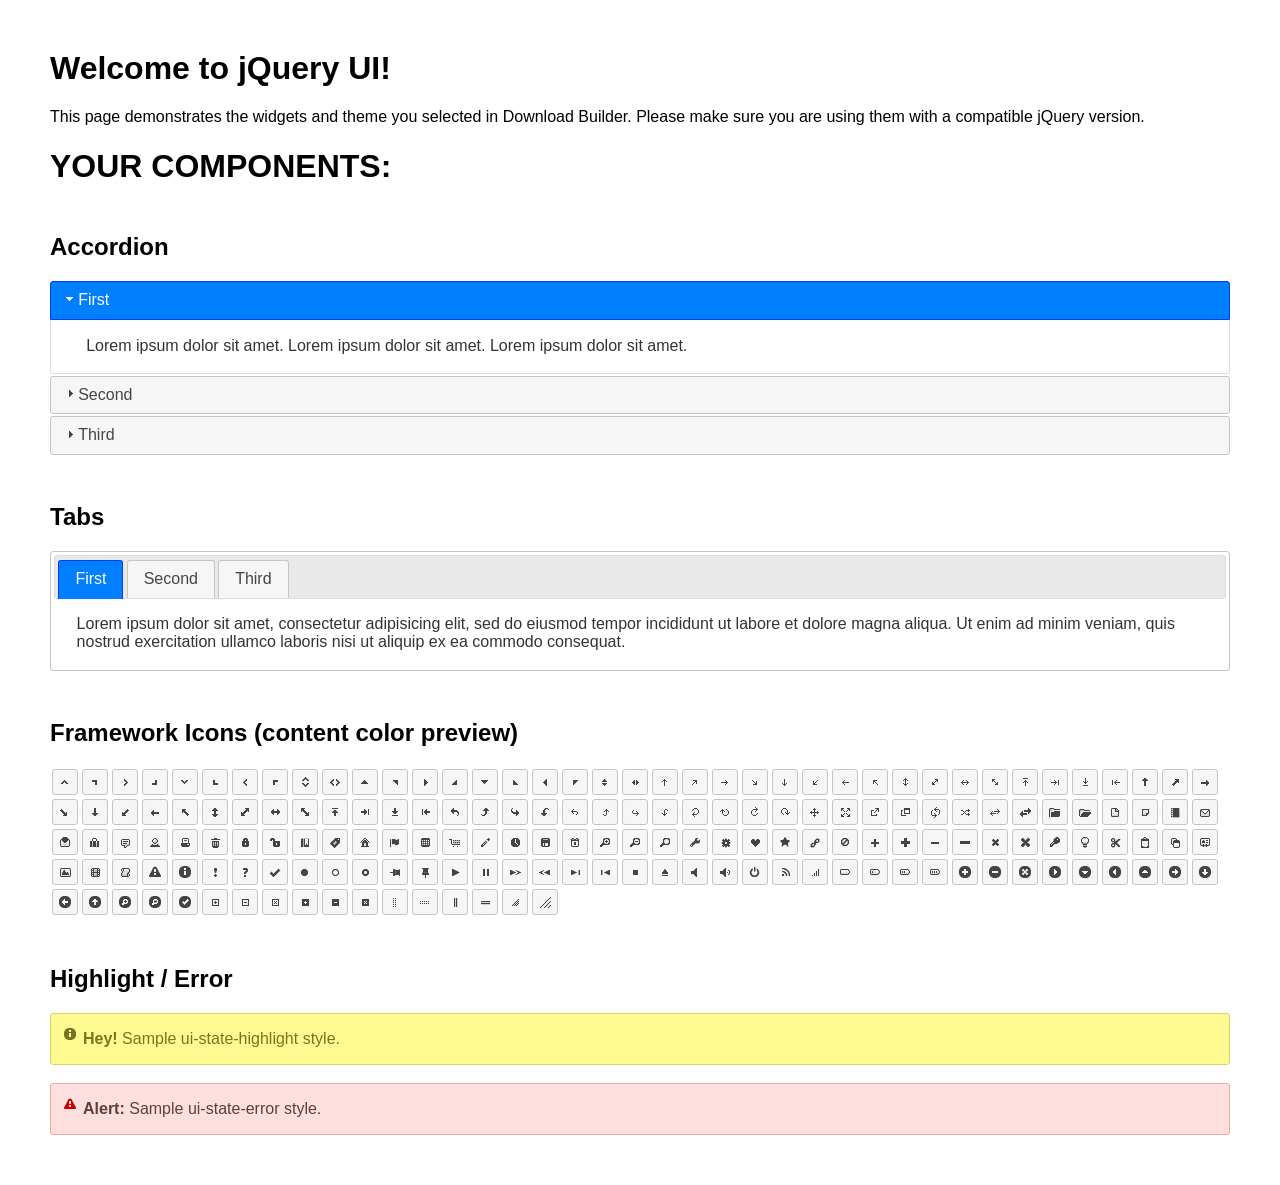
<file: libs/jquery-ui/index.html>
<!doctype html>
<html lang="us">
<head>
	<meta charset="utf-8">
	<title>jQuery UI Example Page</title>
	<link href="jquery-ui.css" rel="stylesheet">
	<style>
	body{
		font-family: "Trebuchet MS", sans-serif;
		margin: 50px;
	}
	.demoHeaders {
		margin-top: 2em;
	}
	#dialog-link {
		padding: .4em 1em .4em 20px;
		text-decoration: none;
		position: relative;
	}
	#dialog-link span.ui-icon {
		margin: 0 5px 0 0;
		position: absolute;
		left: .2em;
		top: 50%;
		margin-top: -8px;
	}
	#icons {
		margin: 0;
		padding: 0;
	}
	#icons li {
		margin: 2px;
		position: relative;
		padding: 4px 0;
		cursor: pointer;
		float: left;
		list-style: none;
	}
	#icons span.ui-icon {
		float: left;
		margin: 0 4px;
	}
	.fakewindowcontain .ui-widget-overlay {
		position: absolute;
	}
	select {
		width: 200px;
	}
	</style>
</head>
<body>

<h1>Welcome to jQuery UI!</h1>

<div class="ui-widget">
	<p>This page demonstrates the widgets and theme you selected in Download Builder. Please make sure you are using them with a compatible jQuery version.</p>
</div>

<h1>YOUR COMPONENTS:</h1>


<!-- Accordion -->
<h2 class="demoHeaders">Accordion</h2>
<div id="accordion">
	<h3>First</h3>
	<div>Lorem ipsum dolor sit amet. Lorem ipsum dolor sit amet. Lorem ipsum dolor sit amet.</div>
	<h3>Second</h3>
	<div>Phasellus mattis tincidunt nibh.</div>
	<h3>Third</h3>
	<div>Nam dui erat, auctor a, dignissim quis.</div>
</div>











<!-- Tabs -->
<h2 class="demoHeaders">Tabs</h2>
<div id="tabs">
	<ul>
		<li><a href="#tabs-1">First</a></li>
		<li><a href="#tabs-2">Second</a></li>
		<li><a href="#tabs-3">Third</a></li>
	</ul>
	<div id="tabs-1">Lorem ipsum dolor sit amet, consectetur adipisicing elit, sed do eiusmod tempor incididunt ut labore et dolore magna aliqua. Ut enim ad minim veniam, quis nostrud exercitation ullamco laboris nisi ut aliquip ex ea commodo consequat.</div>
	<div id="tabs-2">Phasellus mattis tincidunt nibh. Cras orci urna, blandit id, pretium vel, aliquet ornare, felis. Maecenas scelerisque sem non nisl. Fusce sed lorem in enim dictum bibendum.</div>
	<div id="tabs-3">Nam dui erat, auctor a, dignissim quis, sollicitudin eu, felis. Pellentesque nisi urna, interdum eget, sagittis et, consequat vestibulum, lacus. Mauris porttitor ullamcorper augue.</div>
</div>





<h2 class="demoHeaders">Framework Icons (content color preview)</h2>
<ul id="icons" class="ui-widget ui-helper-clearfix">
	<li class="ui-state-default ui-corner-all" title=".ui-icon-caret-1-n"><span class="ui-icon ui-icon-caret-1-n"></span></li>
	<li class="ui-state-default ui-corner-all" title=".ui-icon-caret-1-ne"><span class="ui-icon ui-icon-caret-1-ne"></span></li>
	<li class="ui-state-default ui-corner-all" title=".ui-icon-caret-1-e"><span class="ui-icon ui-icon-caret-1-e"></span></li>
	<li class="ui-state-default ui-corner-all" title=".ui-icon-caret-1-se"><span class="ui-icon ui-icon-caret-1-se"></span></li>
	<li class="ui-state-default ui-corner-all" title=".ui-icon-caret-1-s"><span class="ui-icon ui-icon-caret-1-s"></span></li>
	<li class="ui-state-default ui-corner-all" title=".ui-icon-caret-1-sw"><span class="ui-icon ui-icon-caret-1-sw"></span></li>
	<li class="ui-state-default ui-corner-all" title=".ui-icon-caret-1-w"><span class="ui-icon ui-icon-caret-1-w"></span></li>
	<li class="ui-state-default ui-corner-all" title=".ui-icon-caret-1-nw"><span class="ui-icon ui-icon-caret-1-nw"></span></li>
	<li class="ui-state-default ui-corner-all" title=".ui-icon-caret-2-n-s"><span class="ui-icon ui-icon-caret-2-n-s"></span></li>
	<li class="ui-state-default ui-corner-all" title=".ui-icon-caret-2-e-w"><span class="ui-icon ui-icon-caret-2-e-w"></span></li>
	<li class="ui-state-default ui-corner-all" title=".ui-icon-triangle-1-n"><span class="ui-icon ui-icon-triangle-1-n"></span></li>
	<li class="ui-state-default ui-corner-all" title=".ui-icon-triangle-1-ne"><span class="ui-icon ui-icon-triangle-1-ne"></span></li>
	<li class="ui-state-default ui-corner-all" title=".ui-icon-triangle-1-e"><span class="ui-icon ui-icon-triangle-1-e"></span></li>
	<li class="ui-state-default ui-corner-all" title=".ui-icon-triangle-1-se"><span class="ui-icon ui-icon-triangle-1-se"></span></li>
	<li class="ui-state-default ui-corner-all" title=".ui-icon-triangle-1-s"><span class="ui-icon ui-icon-triangle-1-s"></span></li>
	<li class="ui-state-default ui-corner-all" title=".ui-icon-triangle-1-sw"><span class="ui-icon ui-icon-triangle-1-sw"></span></li>
	<li class="ui-state-default ui-corner-all" title=".ui-icon-triangle-1-w"><span class="ui-icon ui-icon-triangle-1-w"></span></li>
	<li class="ui-state-default ui-corner-all" title=".ui-icon-triangle-1-nw"><span class="ui-icon ui-icon-triangle-1-nw"></span></li>
	<li class="ui-state-default ui-corner-all" title=".ui-icon-triangle-2-n-s"><span class="ui-icon ui-icon-triangle-2-n-s"></span></li>
	<li class="ui-state-default ui-corner-all" title=".ui-icon-triangle-2-e-w"><span class="ui-icon ui-icon-triangle-2-e-w"></span></li>
	<li class="ui-state-default ui-corner-all" title=".ui-icon-arrow-1-n"><span class="ui-icon ui-icon-arrow-1-n"></span></li>
	<li class="ui-state-default ui-corner-all" title=".ui-icon-arrow-1-ne"><span class="ui-icon ui-icon-arrow-1-ne"></span></li>
	<li class="ui-state-default ui-corner-all" title=".ui-icon-arrow-1-e"><span class="ui-icon ui-icon-arrow-1-e"></span></li>
	<li class="ui-state-default ui-corner-all" title=".ui-icon-arrow-1-se"><span class="ui-icon ui-icon-arrow-1-se"></span></li>
	<li class="ui-state-default ui-corner-all" title=".ui-icon-arrow-1-s"><span class="ui-icon ui-icon-arrow-1-s"></span></li>
	<li class="ui-state-default ui-corner-all" title=".ui-icon-arrow-1-sw"><span class="ui-icon ui-icon-arrow-1-sw"></span></li>
	<li class="ui-state-default ui-corner-all" title=".ui-icon-arrow-1-w"><span class="ui-icon ui-icon-arrow-1-w"></span></li>
	<li class="ui-state-default ui-corner-all" title=".ui-icon-arrow-1-nw"><span class="ui-icon ui-icon-arrow-1-nw"></span></li>
	<li class="ui-state-default ui-corner-all" title=".ui-icon-arrow-2-n-s"><span class="ui-icon ui-icon-arrow-2-n-s"></span></li>
	<li class="ui-state-default ui-corner-all" title=".ui-icon-arrow-2-ne-sw"><span class="ui-icon ui-icon-arrow-2-ne-sw"></span></li>
	<li class="ui-state-default ui-corner-all" title=".ui-icon-arrow-2-e-w"><span class="ui-icon ui-icon-arrow-2-e-w"></span></li>
	<li class="ui-state-default ui-corner-all" title=".ui-icon-arrow-2-se-nw"><span class="ui-icon ui-icon-arrow-2-se-nw"></span></li>
	<li class="ui-state-default ui-corner-all" title=".ui-icon-arrowstop-1-n"><span class="ui-icon ui-icon-arrowstop-1-n"></span></li>
	<li class="ui-state-default ui-corner-all" title=".ui-icon-arrowstop-1-e"><span class="ui-icon ui-icon-arrowstop-1-e"></span></li>
	<li class="ui-state-default ui-corner-all" title=".ui-icon-arrowstop-1-s"><span class="ui-icon ui-icon-arrowstop-1-s"></span></li>
	<li class="ui-state-default ui-corner-all" title=".ui-icon-arrowstop-1-w"><span class="ui-icon ui-icon-arrowstop-1-w"></span></li>
	<li class="ui-state-default ui-corner-all" title=".ui-icon-arrowthick-1-n"><span class="ui-icon ui-icon-arrowthick-1-n"></span></li>
	<li class="ui-state-default ui-corner-all" title=".ui-icon-arrowthick-1-ne"><span class="ui-icon ui-icon-arrowthick-1-ne"></span></li>
	<li class="ui-state-default ui-corner-all" title=".ui-icon-arrowthick-1-e"><span class="ui-icon ui-icon-arrowthick-1-e"></span></li>
	<li class="ui-state-default ui-corner-all" title=".ui-icon-arrowthick-1-se"><span class="ui-icon ui-icon-arrowthick-1-se"></span></li>
	<li class="ui-state-default ui-corner-all" title=".ui-icon-arrowthick-1-s"><span class="ui-icon ui-icon-arrowthick-1-s"></span></li>
	<li class="ui-state-default ui-corner-all" title=".ui-icon-arrowthick-1-sw"><span class="ui-icon ui-icon-arrowthick-1-sw"></span></li>
	<li class="ui-state-default ui-corner-all" title=".ui-icon-arrowthick-1-w"><span class="ui-icon ui-icon-arrowthick-1-w"></span></li>
	<li class="ui-state-default ui-corner-all" title=".ui-icon-arrowthick-1-nw"><span class="ui-icon ui-icon-arrowthick-1-nw"></span></li>
	<li class="ui-state-default ui-corner-all" title=".ui-icon-arrowthick-2-n-s"><span class="ui-icon ui-icon-arrowthick-2-n-s"></span></li>
	<li class="ui-state-default ui-corner-all" title=".ui-icon-arrowthick-2-ne-sw"><span class="ui-icon ui-icon-arrowthick-2-ne-sw"></span></li>
	<li class="ui-state-default ui-corner-all" title=".ui-icon-arrowthick-2-e-w"><span class="ui-icon ui-icon-arrowthick-2-e-w"></span></li>
	<li class="ui-state-default ui-corner-all" title=".ui-icon-arrowthick-2-se-nw"><span class="ui-icon ui-icon-arrowthick-2-se-nw"></span></li>
	<li class="ui-state-default ui-corner-all" title=".ui-icon-arrowthickstop-1-n"><span class="ui-icon ui-icon-arrowthickstop-1-n"></span></li>
	<li class="ui-state-default ui-corner-all" title=".ui-icon-arrowthickstop-1-e"><span class="ui-icon ui-icon-arrowthickstop-1-e"></span></li>
	<li class="ui-state-default ui-corner-all" title=".ui-icon-arrowthickstop-1-s"><span class="ui-icon ui-icon-arrowthickstop-1-s"></span></li>
	<li class="ui-state-default ui-corner-all" title=".ui-icon-arrowthickstop-1-w"><span class="ui-icon ui-icon-arrowthickstop-1-w"></span></li>
	<li class="ui-state-default ui-corner-all" title=".ui-icon-arrowreturnthick-1-w"><span class="ui-icon ui-icon-arrowreturnthick-1-w"></span></li>
	<li class="ui-state-default ui-corner-all" title=".ui-icon-arrowreturnthick-1-n"><span class="ui-icon ui-icon-arrowreturnthick-1-n"></span></li>
	<li class="ui-state-default ui-corner-all" title=".ui-icon-arrowreturnthick-1-e"><span class="ui-icon ui-icon-arrowreturnthick-1-e"></span></li>
	<li class="ui-state-default ui-corner-all" title=".ui-icon-arrowreturnthick-1-s"><span class="ui-icon ui-icon-arrowreturnthick-1-s"></span></li>
	<li class="ui-state-default ui-corner-all" title=".ui-icon-arrowreturn-1-w"><span class="ui-icon ui-icon-arrowreturn-1-w"></span></li>
	<li class="ui-state-default ui-corner-all" title=".ui-icon-arrowreturn-1-n"><span class="ui-icon ui-icon-arrowreturn-1-n"></span></li>
	<li class="ui-state-default ui-corner-all" title=".ui-icon-arrowreturn-1-e"><span class="ui-icon ui-icon-arrowreturn-1-e"></span></li>
	<li class="ui-state-default ui-corner-all" title=".ui-icon-arrowreturn-1-s"><span class="ui-icon ui-icon-arrowreturn-1-s"></span></li>
	<li class="ui-state-default ui-corner-all" title=".ui-icon-arrowrefresh-1-w"><span class="ui-icon ui-icon-arrowrefresh-1-w"></span></li>
	<li class="ui-state-default ui-corner-all" title=".ui-icon-arrowrefresh-1-n"><span class="ui-icon ui-icon-arrowrefresh-1-n"></span></li>
	<li class="ui-state-default ui-corner-all" title=".ui-icon-arrowrefresh-1-e"><span class="ui-icon ui-icon-arrowrefresh-1-e"></span></li>
	<li class="ui-state-default ui-corner-all" title=".ui-icon-arrowrefresh-1-s"><span class="ui-icon ui-icon-arrowrefresh-1-s"></span></li>
	<li class="ui-state-default ui-corner-all" title=".ui-icon-arrow-4"><span class="ui-icon ui-icon-arrow-4"></span></li>
	<li class="ui-state-default ui-corner-all" title=".ui-icon-arrow-4-diag"><span class="ui-icon ui-icon-arrow-4-diag"></span></li>
	<li class="ui-state-default ui-corner-all" title=".ui-icon-extlink"><span class="ui-icon ui-icon-extlink"></span></li>
	<li class="ui-state-default ui-corner-all" title=".ui-icon-newwin"><span class="ui-icon ui-icon-newwin"></span></li>
	<li class="ui-state-default ui-corner-all" title=".ui-icon-refresh"><span class="ui-icon ui-icon-refresh"></span></li>
	<li class="ui-state-default ui-corner-all" title=".ui-icon-shuffle"><span class="ui-icon ui-icon-shuffle"></span></li>
	<li class="ui-state-default ui-corner-all" title=".ui-icon-transfer-e-w"><span class="ui-icon ui-icon-transfer-e-w"></span></li>
	<li class="ui-state-default ui-corner-all" title=".ui-icon-transferthick-e-w"><span class="ui-icon ui-icon-transferthick-e-w"></span></li>
	<li class="ui-state-default ui-corner-all" title=".ui-icon-folder-collapsed"><span class="ui-icon ui-icon-folder-collapsed"></span></li>
	<li class="ui-state-default ui-corner-all" title=".ui-icon-folder-open"><span class="ui-icon ui-icon-folder-open"></span></li>
	<li class="ui-state-default ui-corner-all" title=".ui-icon-document"><span class="ui-icon ui-icon-document"></span></li>
	<li class="ui-state-default ui-corner-all" title=".ui-icon-document-b"><span class="ui-icon ui-icon-document-b"></span></li>
	<li class="ui-state-default ui-corner-all" title=".ui-icon-note"><span class="ui-icon ui-icon-note"></span></li>
	<li class="ui-state-default ui-corner-all" title=".ui-icon-mail-closed"><span class="ui-icon ui-icon-mail-closed"></span></li>
	<li class="ui-state-default ui-corner-all" title=".ui-icon-mail-open"><span class="ui-icon ui-icon-mail-open"></span></li>
	<li class="ui-state-default ui-corner-all" title=".ui-icon-suitcase"><span class="ui-icon ui-icon-suitcase"></span></li>
	<li class="ui-state-default ui-corner-all" title=".ui-icon-comment"><span class="ui-icon ui-icon-comment"></span></li>
	<li class="ui-state-default ui-corner-all" title=".ui-icon-person"><span class="ui-icon ui-icon-person"></span></li>
	<li class="ui-state-default ui-corner-all" title=".ui-icon-print"><span class="ui-icon ui-icon-print"></span></li>
	<li class="ui-state-default ui-corner-all" title=".ui-icon-trash"><span class="ui-icon ui-icon-trash"></span></li>
	<li class="ui-state-default ui-corner-all" title=".ui-icon-locked"><span class="ui-icon ui-icon-locked"></span></li>
	<li class="ui-state-default ui-corner-all" title=".ui-icon-unlocked"><span class="ui-icon ui-icon-unlocked"></span></li>
	<li class="ui-state-default ui-corner-all" title=".ui-icon-bookmark"><span class="ui-icon ui-icon-bookmark"></span></li>
	<li class="ui-state-default ui-corner-all" title=".ui-icon-tag"><span class="ui-icon ui-icon-tag"></span></li>
	<li class="ui-state-default ui-corner-all" title=".ui-icon-home"><span class="ui-icon ui-icon-home"></span></li>
	<li class="ui-state-default ui-corner-all" title=".ui-icon-flag"><span class="ui-icon ui-icon-flag"></span></li>
	<li class="ui-state-default ui-corner-all" title=".ui-icon-calculator"><span class="ui-icon ui-icon-calculator"></span></li>
	<li class="ui-state-default ui-corner-all" title=".ui-icon-cart"><span class="ui-icon ui-icon-cart"></span></li>
	<li class="ui-state-default ui-corner-all" title=".ui-icon-pencil"><span class="ui-icon ui-icon-pencil"></span></li>
	<li class="ui-state-default ui-corner-all" title=".ui-icon-clock"><span class="ui-icon ui-icon-clock"></span></li>
	<li class="ui-state-default ui-corner-all" title=".ui-icon-disk"><span class="ui-icon ui-icon-disk"></span></li>
	<li class="ui-state-default ui-corner-all" title=".ui-icon-calendar"><span class="ui-icon ui-icon-calendar"></span></li>
	<li class="ui-state-default ui-corner-all" title=".ui-icon-zoomin"><span class="ui-icon ui-icon-zoomin"></span></li>
	<li class="ui-state-default ui-corner-all" title=".ui-icon-zoomout"><span class="ui-icon ui-icon-zoomout"></span></li>
	<li class="ui-state-default ui-corner-all" title=".ui-icon-search"><span class="ui-icon ui-icon-search"></span></li>
	<li class="ui-state-default ui-corner-all" title=".ui-icon-wrench"><span class="ui-icon ui-icon-wrench"></span></li>
	<li class="ui-state-default ui-corner-all" title=".ui-icon-gear"><span class="ui-icon ui-icon-gear"></span></li>
	<li class="ui-state-default ui-corner-all" title=".ui-icon-heart"><span class="ui-icon ui-icon-heart"></span></li>
	<li class="ui-state-default ui-corner-all" title=".ui-icon-star"><span class="ui-icon ui-icon-star"></span></li>
	<li class="ui-state-default ui-corner-all" title=".ui-icon-link"><span class="ui-icon ui-icon-link"></span></li>
	<li class="ui-state-default ui-corner-all" title=".ui-icon-cancel"><span class="ui-icon ui-icon-cancel"></span></li>
	<li class="ui-state-default ui-corner-all" title=".ui-icon-plus"><span class="ui-icon ui-icon-plus"></span></li>
	<li class="ui-state-default ui-corner-all" title=".ui-icon-plusthick"><span class="ui-icon ui-icon-plusthick"></span></li>
	<li class="ui-state-default ui-corner-all" title=".ui-icon-minus"><span class="ui-icon ui-icon-minus"></span></li>
	<li class="ui-state-default ui-corner-all" title=".ui-icon-minusthick"><span class="ui-icon ui-icon-minusthick"></span></li>
	<li class="ui-state-default ui-corner-all" title=".ui-icon-close"><span class="ui-icon ui-icon-close"></span></li>
	<li class="ui-state-default ui-corner-all" title=".ui-icon-closethick"><span class="ui-icon ui-icon-closethick"></span></li>
	<li class="ui-state-default ui-corner-all" title=".ui-icon-key"><span class="ui-icon ui-icon-key"></span></li>
	<li class="ui-state-default ui-corner-all" title=".ui-icon-lightbulb"><span class="ui-icon ui-icon-lightbulb"></span></li>
	<li class="ui-state-default ui-corner-all" title=".ui-icon-scissors"><span class="ui-icon ui-icon-scissors"></span></li>
	<li class="ui-state-default ui-corner-all" title=".ui-icon-clipboard"><span class="ui-icon ui-icon-clipboard"></span></li>
	<li class="ui-state-default ui-corner-all" title=".ui-icon-copy"><span class="ui-icon ui-icon-copy"></span></li>
	<li class="ui-state-default ui-corner-all" title=".ui-icon-contact"><span class="ui-icon ui-icon-contact"></span></li>
	<li class="ui-state-default ui-corner-all" title=".ui-icon-image"><span class="ui-icon ui-icon-image"></span></li>
	<li class="ui-state-default ui-corner-all" title=".ui-icon-video"><span class="ui-icon ui-icon-video"></span></li>
	<li class="ui-state-default ui-corner-all" title=".ui-icon-script"><span class="ui-icon ui-icon-script"></span></li>
	<li class="ui-state-default ui-corner-all" title=".ui-icon-alert"><span class="ui-icon ui-icon-alert"></span></li>
	<li class="ui-state-default ui-corner-all" title=".ui-icon-info"><span class="ui-icon ui-icon-info"></span></li>
	<li class="ui-state-default ui-corner-all" title=".ui-icon-notice"><span class="ui-icon ui-icon-notice"></span></li>
	<li class="ui-state-default ui-corner-all" title=".ui-icon-help"><span class="ui-icon ui-icon-help"></span></li>
	<li class="ui-state-default ui-corner-all" title=".ui-icon-check"><span class="ui-icon ui-icon-check"></span></li>
	<li class="ui-state-default ui-corner-all" title=".ui-icon-bullet"><span class="ui-icon ui-icon-bullet"></span></li>
	<li class="ui-state-default ui-corner-all" title=".ui-icon-radio-off"><span class="ui-icon ui-icon-radio-off"></span></li>
	<li class="ui-state-default ui-corner-all" title=".ui-icon-radio-on"><span class="ui-icon ui-icon-radio-on"></span></li>
	<li class="ui-state-default ui-corner-all" title=".ui-icon-pin-w"><span class="ui-icon ui-icon-pin-w"></span></li>
	<li class="ui-state-default ui-corner-all" title=".ui-icon-pin-s"><span class="ui-icon ui-icon-pin-s"></span></li>
	<li class="ui-state-default ui-corner-all" title=".ui-icon-play"><span class="ui-icon ui-icon-play"></span></li>
	<li class="ui-state-default ui-corner-all" title=".ui-icon-pause"><span class="ui-icon ui-icon-pause"></span></li>
	<li class="ui-state-default ui-corner-all" title=".ui-icon-seek-next"><span class="ui-icon ui-icon-seek-next"></span></li>
	<li class="ui-state-default ui-corner-all" title=".ui-icon-seek-prev"><span class="ui-icon ui-icon-seek-prev"></span></li>
	<li class="ui-state-default ui-corner-all" title=".ui-icon-seek-end"><span class="ui-icon ui-icon-seek-end"></span></li>
	<li class="ui-state-default ui-corner-all" title=".ui-icon-seek-first"><span class="ui-icon ui-icon-seek-first"></span></li>
	<li class="ui-state-default ui-corner-all" title=".ui-icon-stop"><span class="ui-icon ui-icon-stop"></span></li>
	<li class="ui-state-default ui-corner-all" title=".ui-icon-eject"><span class="ui-icon ui-icon-eject"></span></li>
	<li class="ui-state-default ui-corner-all" title=".ui-icon-volume-off"><span class="ui-icon ui-icon-volume-off"></span></li>
	<li class="ui-state-default ui-corner-all" title=".ui-icon-volume-on"><span class="ui-icon ui-icon-volume-on"></span></li>
	<li class="ui-state-default ui-corner-all" title=".ui-icon-power"><span class="ui-icon ui-icon-power"></span></li>
	<li class="ui-state-default ui-corner-all" title=".ui-icon-signal-diag"><span class="ui-icon ui-icon-signal-diag"></span></li>
	<li class="ui-state-default ui-corner-all" title=".ui-icon-signal"><span class="ui-icon ui-icon-signal"></span></li>
	<li class="ui-state-default ui-corner-all" title=".ui-icon-battery-0"><span class="ui-icon ui-icon-battery-0"></span></li>
	<li class="ui-state-default ui-corner-all" title=".ui-icon-battery-1"><span class="ui-icon ui-icon-battery-1"></span></li>
	<li class="ui-state-default ui-corner-all" title=".ui-icon-battery-2"><span class="ui-icon ui-icon-battery-2"></span></li>
	<li class="ui-state-default ui-corner-all" title=".ui-icon-battery-3"><span class="ui-icon ui-icon-battery-3"></span></li>
	<li class="ui-state-default ui-corner-all" title=".ui-icon-circle-plus"><span class="ui-icon ui-icon-circle-plus"></span></li>
	<li class="ui-state-default ui-corner-all" title=".ui-icon-circle-minus"><span class="ui-icon ui-icon-circle-minus"></span></li>
	<li class="ui-state-default ui-corner-all" title=".ui-icon-circle-close"><span class="ui-icon ui-icon-circle-close"></span></li>
	<li class="ui-state-default ui-corner-all" title=".ui-icon-circle-triangle-e"><span class="ui-icon ui-icon-circle-triangle-e"></span></li>
	<li class="ui-state-default ui-corner-all" title=".ui-icon-circle-triangle-s"><span class="ui-icon ui-icon-circle-triangle-s"></span></li>
	<li class="ui-state-default ui-corner-all" title=".ui-icon-circle-triangle-w"><span class="ui-icon ui-icon-circle-triangle-w"></span></li>
	<li class="ui-state-default ui-corner-all" title=".ui-icon-circle-triangle-n"><span class="ui-icon ui-icon-circle-triangle-n"></span></li>
	<li class="ui-state-default ui-corner-all" title=".ui-icon-circle-arrow-e"><span class="ui-icon ui-icon-circle-arrow-e"></span></li>
	<li class="ui-state-default ui-corner-all" title=".ui-icon-circle-arrow-s"><span class="ui-icon ui-icon-circle-arrow-s"></span></li>
	<li class="ui-state-default ui-corner-all" title=".ui-icon-circle-arrow-w"><span class="ui-icon ui-icon-circle-arrow-w"></span></li>
	<li class="ui-state-default ui-corner-all" title=".ui-icon-circle-arrow-n"><span class="ui-icon ui-icon-circle-arrow-n"></span></li>
	<li class="ui-state-default ui-corner-all" title=".ui-icon-circle-zoomin"><span class="ui-icon ui-icon-circle-zoomin"></span></li>
	<li class="ui-state-default ui-corner-all" title=".ui-icon-circle-zoomout"><span class="ui-icon ui-icon-circle-zoomout"></span></li>
	<li class="ui-state-default ui-corner-all" title=".ui-icon-circle-check"><span class="ui-icon ui-icon-circle-check"></span></li>
	<li class="ui-state-default ui-corner-all" title=".ui-icon-circlesmall-plus"><span class="ui-icon ui-icon-circlesmall-plus"></span></li>
	<li class="ui-state-default ui-corner-all" title=".ui-icon-circlesmall-minus"><span class="ui-icon ui-icon-circlesmall-minus"></span></li>
	<li class="ui-state-default ui-corner-all" title=".ui-icon-circlesmall-close"><span class="ui-icon ui-icon-circlesmall-close"></span></li>
	<li class="ui-state-default ui-corner-all" title=".ui-icon-squaresmall-plus"><span class="ui-icon ui-icon-squaresmall-plus"></span></li>
	<li class="ui-state-default ui-corner-all" title=".ui-icon-squaresmall-minus"><span class="ui-icon ui-icon-squaresmall-minus"></span></li>
	<li class="ui-state-default ui-corner-all" title=".ui-icon-squaresmall-close"><span class="ui-icon ui-icon-squaresmall-close"></span></li>
	<li class="ui-state-default ui-corner-all" title=".ui-icon-grip-dotted-vertical"><span class="ui-icon ui-icon-grip-dotted-vertical"></span></li>
	<li class="ui-state-default ui-corner-all" title=".ui-icon-grip-dotted-horizontal"><span class="ui-icon ui-icon-grip-dotted-horizontal"></span></li>
	<li class="ui-state-default ui-corner-all" title=".ui-icon-grip-solid-vertical"><span class="ui-icon ui-icon-grip-solid-vertical"></span></li>
	<li class="ui-state-default ui-corner-all" title=".ui-icon-grip-solid-horizontal"><span class="ui-icon ui-icon-grip-solid-horizontal"></span></li>
	<li class="ui-state-default ui-corner-all" title=".ui-icon-gripsmall-diagonal-se"><span class="ui-icon ui-icon-gripsmall-diagonal-se"></span></li>
	<li class="ui-state-default ui-corner-all" title=".ui-icon-grip-diagonal-se"><span class="ui-icon ui-icon-grip-diagonal-se"></span></li>
</ul>















<!-- Highlight / Error -->
<h2 class="demoHeaders">Highlight / Error</h2>
<div class="ui-widget">
	<div class="ui-state-highlight ui-corner-all" style="margin-top: 20px; padding: 0 .7em;">
		<p><span class="ui-icon ui-icon-info" style="float: left; margin-right: .3em;"></span>
		<strong>Hey!</strong> Sample ui-state-highlight style.</p>
	</div>
</div>
<br>
<div class="ui-widget">
	<div class="ui-state-error ui-corner-all" style="padding: 0 .7em;">
		<p><span class="ui-icon ui-icon-alert" style="float: left; margin-right: .3em;"></span>
		<strong>Alert:</strong> Sample ui-state-error style.</p>
	</div>
</div>

<script src="external/jquery/jquery.js"></script>
<script src="jquery-ui.js"></script>
<script>

$( "#accordion" ).accordion();











$( "#tabs" ).tabs();


















// Hover states on the static widgets
$( "#dialog-link, #icons li" ).hover(
	function() {
		$( this ).addClass( "ui-state-hover" );
	},
	function() {
		$( this ).removeClass( "ui-state-hover" );
	}
);
</script>
</body>
</html>
</file>
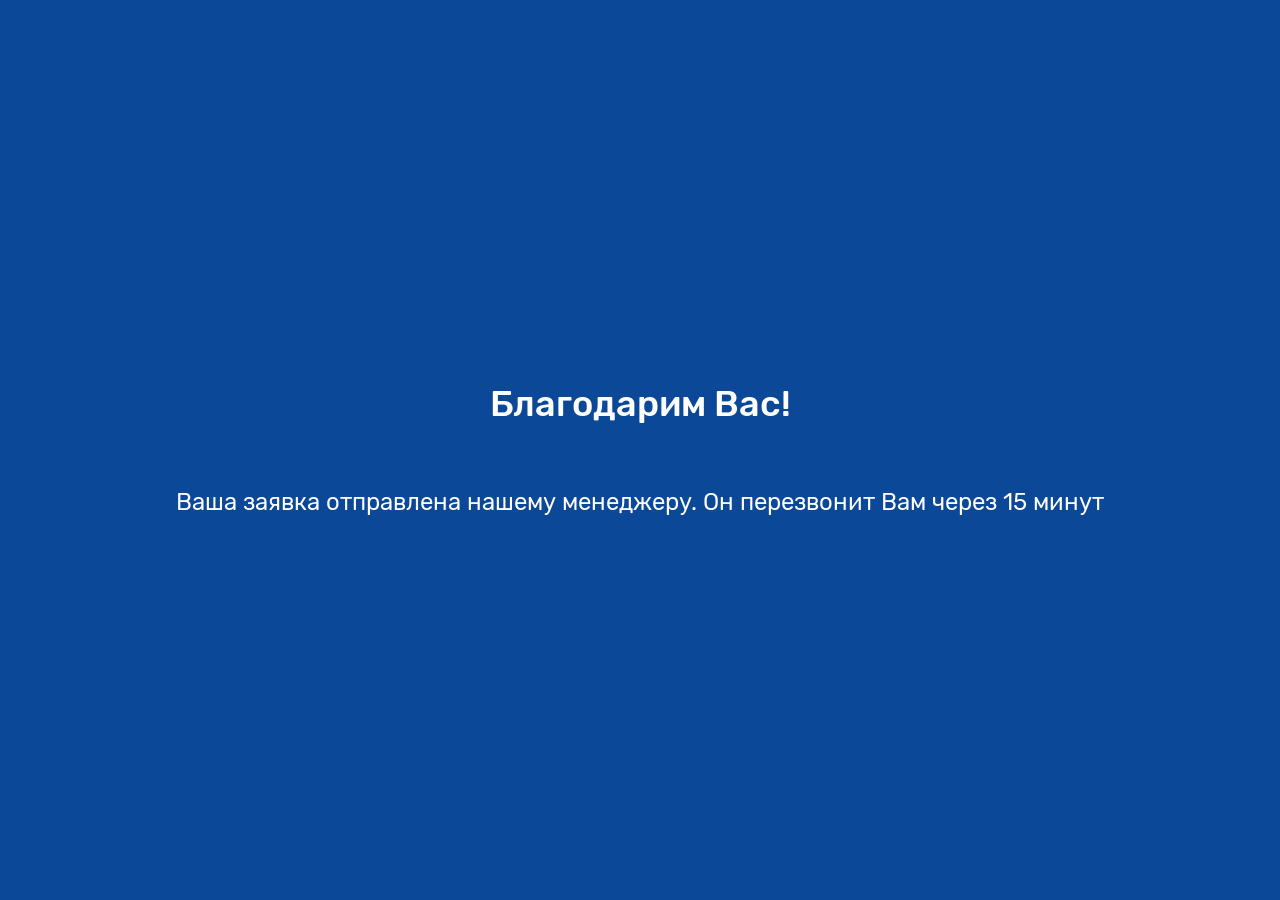
<file: thanks.html>
<!DOCTYPE html>
<html lang="ru" style="height: 100%;">
<head>
    <meta charset="UTF-8">
    <meta http-equiv="refresh" content="100;  benzo">
    <title>Благодарим Вас!</title>    
    <link rel="icon" type="image/ico" href="favicon.ico" />    
    <link rel="stylesheet" href="css/main.css" />
    <link rel="stylesheet" href="css/fonts.css" />
    <link rel="stylesheet" href="css/media.css" />
</head>
    <body class="thanks_body">
        <section class="thanks_page">
            <h4 style="font-size: 36px">Благодарим Вас!</h1>
            <p style="font-size: 24px">Ваша заявка отправлена нашему менеджеру. Он перезвонит Вам через 15 минут</p> 
        </section>  
    </body>
</html>
</file>
<file: css/main.css>
body {
	font: 1.8rem "Rubik", sans-serif;
	min-width: 320px;
	color: #000;
	position: relative;
	font-weight: normal;
	font-style: normal;
	max-width: 1920px;
	margin: 0 auto;
	overflow-x: hidden;
}
p {
	font-size: 1.8rem;
	line-height: 2.8rem;
}
.slider_wrapper {
	position: relative;
}
.slider_wrapper:after {
	display: table;
	clear: both;
	content: "";
}
.slider_wrapper_inner {
	position: relative;
	max-width: 370px;
	margin-left: auto;
	margin-right: auto;
}
.next, .prev {
	position: absolute;
	width: 57px;
	height: 61px;
	z-index: 20;
	cursor: pointer;
	-webkit-transition: all .2s;
	-moz-transition: all .2s;
	transition: all .2s;
}
.next {
	background-image: url("../img/next.png");
}
.prev {
	background-image: url("../img/prev.png");
}
.next:hover {
	background-image: url("../img/next_hover.png");
}
.prev:hover {
	background-image: url("../img/prev_hover.png");
}
.share .timer {
	margin-top: 3rem;
}
.share .timer__item {
	display: inline-block;
	width: 70px;
	margin-right: 2.5rem;
	height: 70px;
	border: 1px solid #06386d;
	-webkit-border-radius: 3px;
	-moz-border-radius: 3px;
	border-radius: 3px;
	padding-top: .5rem;
	text-align: center;
	color: #06386d;
}
.share button {
	margin-top: 3rem;
}
.counter_head {
	font-weight: 500;
}
.share .timer__item:last-of-type {
	background-color: #06386d;
	color: #fff;
}
.share .timer__item span {
	color: #06386d;
}
.share .timer__item:last-of-type span {
	color: #fff;
}
.big-numb-time, .timer-text {
	color: #2c213e;
}
.big-numb-time {
	font-size: 3rem;
}
.timer-text {
	font-size: 1.4rem;
	position: relative;
	top: -5px;
}
.relative {
	position: relative;
}
button {
	border: none;
	background: none;
}
button, button:focus, button:hover, input, .thumbnail, .slick-slide, img, ul, li, a, a:focus, a:hover, div, div:focus textarea, textarea:focus {
	outline: none;
	text-decoration: none;
	color: inherit;
}
.politics {
	background-color: #fff;
}
.politics p {
	font-size: 18px;
	color: #000;
}
.politics_text {
	padding: 20px 40px;
}
.politics h3 {
	background: #1782ab;
	font-size: 24px;
	color: #fff;
	text-transform: uppercase;
	text-align: center;
	padding: 20px 0;
	margin: 0;
}
@media only screen and (max-width : 767px) {
	.politics h3 {
		font-size: 23px;
	}
}
section {
	/*text-align: center;*/
	padding: 80px 0;
	position: relative;
}
section h6 {
	font-weight: bold;
	font-size: 24px;
}
section h4 {
	line-height: 3.6rem;
	font-size: 2.4rem;
	font-weight: 500;
}
section h3 {
	text-align: center;
	font-size: 3.6rem;
	color: #06386d;
	font-weight: normal;
	margin-bottom: 6rem;
}
ul {
	list-style-type: none;
	padding: 0;
}
.thanks_body {
	background-color: #0b4897;
	margin: 0;
	height: 100%;
	color: #fff;
	display: table;
	width: 100%;
	text-align: center;
}
.thanks_body h4 {
	font-size: 36px;
	margin-top: 0;
}
.thanks_body p {
	font-size: 24px;
	margin-bottom: 0;
}
.thanks_page {
	display: table-cell;
	vertical-align: middle;
}
footer {
	min-height: 126px;
	padding-top: 20px;
	padding-bottom: 20px;
}
footer p {
	color: #919191;
	font-size: 18px;
}
footer span {
	text-decoration: underline;
	color: #2897e5;
	display: block;
	font-size: 18px;
}
.footer_logo {
	padding-top: 12px;
}
.made_by p {
	margin-bottom: 10px;
}
.copyright p {
	margin-top: 10px;
}
.copyright {
	text-align: center;
	padding-top: 20px;
}
.made_by {
	text-align: right;
	padding-top: 20px;
}
.form_wrapper {
	margin: auto;
	position: relative;
	padding: 50px;
	background-image: url("../img/form_wrapper.jpg");
	-ms-background-size: 100% 100%;
	background-size: 100% 100%;
	max-width: 370px;
}
.form_wrapper .form {
	text-align: center;
}
.form_wrapper h6 {
	color: #fff;
	font-size: 2.4rem;
	line-height: 2.8rem;
	font-weight: 500;
}
.form_wrapper p {
	color: #fff;
}
label.error {
	font-size: 16px;
	color: blue;
}
.form input::-webkit-input-placeholder {
	font-size: 1.6rem;
	color: #7e7e7e;
}
.form input::-moz-placeholder {
	font-size: 1.6rem;
	color: #7e7e7e;
}
.form input:-ms-input-placeholder {
	font-size: 1.6rem;
	color: #7e7e7e;
}
.form input:-moz-placeholder {
	font-size: 1.6rem;
	color: #7e7e7e;
}
.form textarea::-webkit-input-placeholder {
	font-size: 1.6rem;
	color: #7e7e7e;
}
.form textarea::-moz-placeholder {
	font-size: 1.6rem;
	color: #7e7e7e;
}
.form textarea:-ms-input-placeholder {
	font-size: 1.6rem;
	color: #7e7e7e;
}
.form textarea:-moz-placeholder {
	font-size: 1.6rem;
	color: #7e7e7e;
}
.form input, .form textarea {
	width: 100%;
	-webkit-border-radius: 30px;
	-ms-border-radius: 30px;
	-moz-border-radius: 30px;
	-o-border-radius: 30px;
	border-radius: 30px;
	margin-top: 5px;
	height: 65px;
	border: 1px solid #bb5200;
	text-indent: 3rem;
	color: #000;
}
.form textarea {
	resize: none;
	height: 120px;
	padding-top: 15px;
}
.form button {
	width: 100%;
	max-width: 370px;
	margin-top: 5px;
}
h1{
	font-size: 5.5rem;
	font-weight: 500;
	color: #06386d;
	margin: 30px 0;
}
header {
	background-image: url("../img/main_bg.jpg");
	position: relative;
	background-repeat: no-repeat;
	background-position: center top;
	padding-top: 12px;
	padding-bottom: 85px;
}
header:before {
	content: "";
	position: absolute;
	width: 100%;
	height: 660px;
	left: 0;
	top: 250px;
	background-repeat: no-repeat;
	background-position: center top;
	z-index: 1;
	background-image: url(../img/main_bg_2.png);
}
.main_head {
	position: relative;
	z-index: 2;
}
.desc {
	font-size: 1.6rem;
	line-height: 2.4rem;
	right: -15px;
	padding-top: 15px;
}
.top_btn {
	padding-top: 17px;
}
.lang {
	padding-top: 15px;
}
.lang ul {
	text-align: center;
}
.lang ul li {
	display: inline-block;
	padding: 0 5px;
	font-weight: 500;
}
.lang ul li.active {
	color: #06386d;
}
.top_phone {
	padding-top: 15px;
}
.top_btn button {
	width: 100%;
	max-width: 270px;
	border: solid 1px #0d57a6;
	-webkit-border-radius: 3px;
	-moz-border-radius: 3px;
	border-radius: 3px;
	height: 60px;
	font-size: 1.6rem;
	color: #0d57a6;
	-webkit-transition: all .3s;
	-moz-transition: all .3s;
	transition: all .3s;
}
.top_btn button:hover {
	color: #fff;
	background-color: #0d57a6;
}
.main_btn:focus {
	color: #fff;
}
.main_btn {
	-webkit-transition: all .3s;
	-moz-transition: all .3s;
	transition: all .3s;
	font-size: 1.8rem;
	text-shadow: 0 -2px #092954;
	color: #fff;
	width: 100%;
	max-width: 370px;
	height: 65px;
	-webkit-border-radius: 31px;
	-moz-border-radius: 31px;
	border-radius: 31px;
	background-color: #0d57a6;
	-webkit-box-shadow: 0 4px #092954, inset 0 -1px rgba(255,255,255,.72);
	-moz-box-shadow: 0 4px #092954, inset 0 -1px rgba(255,255,255,.72);
	box-shadow: 0 4px #092954, inset 0 -1px rgba(255,255,255,.72);
	background-image: -webkit-linear-gradient(bottom, rgba(35,31,32,.3), rgba(255,255,255,.3));
	background-image: -moz-linear-gradient(bottom, rgba(35,31,32,.3), rgba(255,255,255,.3));
	background-image: -o-linear-gradient(bottom, rgba(35,31,32,.3), rgba(255,255,255,.3));
	background-image: -ms-linear-gradient(bottom, rgba(35,31,32,.3), rgba(255,255,255,.3));
	background-image: linear-gradient(to top, rgba(35,31,32,.3), rgba(255,255,255,.3));
}
.main_btn:hover {
	color: #fff;
	-webkit-border-radius: 31px;
	-moz-border-radius: 31px;
	border-radius: 31px;
	background-color: #0d57a6;
	-webkit-box-shadow: inset 0 -1px rgba(255,255,255,.72);
	-moz-box-shadow: inset 0 -1px rgba(255,255,255,.72);
	box-shadow: inset 0 -1px rgba(255,255,255,.72);
	background-image: -webkit-linear-gradient(bottom, rgba(35,31,32,.3), rgba(255,255,255,.3));
	background-image: -moz-linear-gradient(bottom, rgba(35,31,32,.3), rgba(255,255,255,.3));
	background-image: -o-linear-gradient(bottom, rgba(35,31,32,.3), rgba(255,255,255,.3));
	background-image: -ms-linear-gradient(bottom, rgba(35,31,32,.3), rgba(255,255,255,.3));
	background-image: linear-gradient(to top, rgba(35,31,32,.3), rgba(255,255,255,.3));
}
.main_btn2 {
	max-width: 270px;
}
.main_btn3 {
	max-width: 200px;
}
.contact_btn {
	width: 100%;
	-webkit-transition: all .3s;
	-moz-transition: all .3s;
	transition: all .3s;
	max-width: 270px;
	height: 65px;
	-webkit-border-radius: 32px 33px 33px 32px/32px 32px 33px 33px;
	-moz-border-radius: 32px 33px 33px 32px/32px 32px 33px 33px;
	border-radius: 32px 33px 33px 32px/32px 32px 33px 33px;
	border: solid 1px #fff;
	color: #fff;
}
.contact_btn:hover {
	background-color: #fff;
	border: solid 1px #0d57a6;
	color: #0d57a6;
}
.trigger {
	margin-bottom: 5rem;
}
.trigger li {
	line-height: 4.8rem;
	position: relative;
	font-size: 2rem;
	padding-left: 3rem;
}
.trigger li:before {
	content: "";
	font-family: "fontawesome";
	color: #fd8011;
	position: absolute;
	left: 0;
	top: 0;
}
.opportunity {
	padding-bottom: 0;
	padding-top: 40px;
}
.opportunity img {
	width: 100%;
	max-width: 370px;
}
.opportunity_footer {
	text-align: center;
	margin-top: 4rem;
}
.opportunity_footer p {
	margin-bottom: 2rem;
}
.share {
	text-align: left;
	overflow: hidden;
}
.share ul {
	margin-bottom: 3rem;
}
.share ul li {
	line-height: 4.8rem;
	position: relative;
	font-size: 2rem;
	padding-left: 3rem;
}
.share ul li:before {
	content: "";
	font-family: "fontawesome";
	color: #fd8011;
	position: absolute;
	left: 0;
	top: 0;
}
.share p {
	font-size: 2rem;
	line-height: 3rem;
	margin-bottom: 4rem;
}
.share img {
	position: absolute;
	right: -70px;
	top: 40px;
}
.share2 img {
	right: 138px;
	top: -92px;
}
.share h3 {
	margin-top: 0;
	text-align: left;
	font-weight: 500;
}
.share2 h3 {
	margin-top: 4rem;
}
.advantage {
	padding: 0;
}
.advantage h4 {
	margin: 6rem 0 3rem;
}
.advantage .row {
	margin-bottom: 5rem;
}
.adv_img {
	text-align: right;
	position: relative;

}
.adv_img:before {
	content: "";
	position: absolute;
	z-index: -1;
	top: 0;
	left: 0;
	bottom: 0;
	margin: auto;
	width: 54%;
	height: -webkit-calc(100% + 40px);
	height: -moz-calc(100% + 40px);
	height: -ms-calc(100% + 40px);
	height: calc(100% + 40px);
	background-image: linear-gradient(to bottom, #2a5c94, #df7b24);
}
.adv_content {
	padding-right: 100px;
}
.video {
	text-align: center;
	padding-top: 0;
}
.review .next {
	right: 15px;
	top: 0;
	bottom: 0;
	margin: auto;
}
.review .prev {
	left: 15px;
	top: 0;
	bottom: 0;
	margin: auto;
}
.review_item {
	border: solid 1px #dedede;
	-webkit-border-radius: 3px;
	-moz-border-radius: 3px;
	border-radius: 3px;
}
.review_item img {
	width: 100%;
}
.dot {
	width: 15px;
	height: 15px;
	border: solid 1px #06386d;
}
.slick-active .dot {
	background-color: #06386d;
}
.slick-dots {
	display: inline-block!important;
	width: 15px!important;
	top: 0;
	bottom: auto!important;
	right: 100px;
}
.review {
	padding: 0;
}
.brand_item {
	position: relative;
	border: solid 1px #dedede;
	-webkit-border-radius: 3px;
	-moz-border-radius: 3px;
	border-radius: 3px;
	height: 160px!important;
	max-width: 270px;
	width: 100%;
	margin: 0 15px;
}
.brand_item img {
	position: absolute;
	top: 0;
	bottom: 0;
	right: 0;
	left: 0;
	margin: auto;
	max-width: 80%;
	max-height: 80%;
}
.brand .next {
	bottom: -100px;
	left: 52%;
}
.brand .prev {
	bottom: -100px;
	right: 52%;
}
.step button {
	width: 200px;
}
.step p {
	text-align: center;
}
.step_wrapper {
	display: -webkit-box;
	display: -moz-box;
	display: -ms-flexbox;
	display: -webkit-flex;
	display: flex;
	-webkit-box-pack: space-between;
	-webkit-justify-content: space-between;
	-ms-flex-pack: space-between;
	justify-content: space-between;
	position: relative;
}
.step_item {
	width: 200px;
}
.step img {
	display: block;
	margin: 0 auto;
	margin-bottom: 20px;
}
.step img.step_dash {
	position: absolute;
	margin: 0;
	top: 246px;
	left: 92px;
	z-index: -1;
}
.contact {
	padding: 3rem 0;
}
.contact_main {
	background-image: url("../img/contact.jpg");
	background-repeat: no-repeat;
	-ms-background-size: 100% 100%;
	background-size: 100% 100%;
	padding: 5rem 10rem 6rem;
	position: relative;
	z-index: 2;
	-webkit-border-radius: 3px;
	-moz-border-radius: 3px;
	border-radius: 3px;
	color: #fff;
}
.contact_main h3 {
	color: #fff;
	margin-top: 0;
	margin-bottom: 3rem;
}
.contact_main p {
	margin-bottom: 2rem;
}
.contact_main p.ask {
	font-size: 2.4rem;
	font-style: italic;
}
.contact .map {
	position: relative;
	text-align: right;
}
.contact .map img {
	right: 0;
	position: absolute;
	top: -30px;
}
.year {
	padding-bottom: 0;
}
.year .row {
	-webkit-background-image: linear-gradient(to right, #053779, #cddae9);
	-ms-background-image: linear-gradient(to right, #053779, #cddae9);
	-moz-background-image: linear-gradient(to right, #053779, #cddae9);
	-o-background-image: linear-gradient(to right, #053779, #cddae9);
	background-image: linear-gradient(to right, #053779, #cddae9);
	color: #fff;
	height: 330px;
	display: -webkit-box;
	display: -moz-box;
	display: -ms-flexbox;
	display: -webkit-flex;
	display: flex;
	-webkit-box-align: center;
	-webkit-flex-align: center;
	-ms-flex-align: center;
	-webkit-align-items: center;
	align-items: center;
	margin-bottom: 8rem;
}
.year .row.right_row {
	-webkit-background-image: linear-gradient(to left, #053779, #cddae9);
	-ms-background-image: linear-gradient(to left, #053779, #cddae9);
	-moz-background-image: linear-gradient(to left, #053779, #cddae9);
	-o-background-image: linear-gradient(to left, #053779, #cddae9);
	background-image: linear-gradient(to left, #053779, #cddae9);
}
.year .img_wrapper {
	position: relative;
	z-index: 1;
}
.year .img_wrapper:before {
	position: absolute;
	content: "";
	top: 0;
	right: -30px;
	bottom: 0;
	margin: auto;
	height: 70%;
	width: calc(100% + 60px);
	width: calc(100% + 60px);
	width: calc(100% + 60px);
	width: calc(100% + 60px);
	background-color: #fd8011;
	z-index: -1;
	-webkit-border-radius: 4px;
	-moz-border-radius: 4px;
	-o-border-radius: 4px;
	-ms-border-radius: 4px;
	border-radius: 4px;
}
.year h4 {
	margin-top: 0;
	margin-bottom: 3rem;
}
.year p {
	margin-bottom: 0;
}
.equip_footer {
	margin-top: 3rem;
	text-align: center;
}
.equip_footer p {
	margin-top: 2rem;
}
.main_equip {
	border: solid 1px #dedede;
	-webkit-border-radius: 3px;
	-moz-border-radius: 3px;
	border-radius: 3px;
	position: relative;
	height: 100%;
}
.main_equip img {
	position: absolute;
	top: 0;
	right: 0;
	left: 0;
	bottom: 0;
	margin: auto;
	max-width: 100%;
	max-height: 100%;
}
.equip_exp {
	text-decoration: underline;
	color: #0d57a6;
	cursor: pointer;
}
.equip_exp span {
	font-family: "fontawesome";
}
.equip ul li {
	line-height: 4.8rem;
	position: relative;
	font-size: 2rem;
	padding-left: 3rem;
}
.equip ul li:before {
	content: "";
	font-family: "fontawesome";
	color: #fd8011;
	position: absolute;
	left: 0;
	top: 0;
}
.equip .tabs {
	display: -webkit-box;
	display: -moz-box;
	display: -ms-flexbox;
	display: -webkit-flex;
	display: flex;
	-webkit-box-pack: space-between;
	-webkit-justify-content: space-between;
	-ms-flex-pack: space-between;
	justify-content: space-between;
	position: relative;
}
.equip .row {
	display: -webkit-box;
	display: -moz-box;
	display: -ms-flexbox;
	display: -webkit-flex;
	display: flex;
}
.equip .tabs div {
	text-align: center;
	width: 100%;
	max-width: 170px;
	height: 52px;
	-webkit-border-radius: 3px;
	-moz-border-radius: 3px;
	border-radius: 3px;
	line-height: 50px;
	border: solid 1px #bcbcbc;
	font-weight: 500;
	color: #bcbcbc;
	cursor: pointer;
}
.equip .tabs div.active {
	color: #0d57a6;
	border: solid 1px #0d57a6;
}
.equip_text {
	display: none;
}
.equip_text1 {
	display: block;
}
.equip .popup_item {
	width: 50%;
	float: left;
}
.equip .popup_item:after, .popup_item_wrapper:after {
	clear: both;
	display: table;
	content: "";
}
.button_equip {
	text-align: center;
	padding-top: 2rem;
}
.equip_popup {
	position: absolute;
	min-height: 100%;
	width: 100%;
	display: none;
	background-color: #fff;
	padding: 5rem;
	z-index: 2;
	-webkit-border-radius: 3px;
	-moz-border-radius: 3px;
	border-radius: 3px;
	border: 1px solid #dedede;
}
.equip_popup ul li {
	line-height: 2.4rem;
	font-size: 1.8rem;
}
.equip_popup h4 {
	text-align: center;
	margin-top: 0;
	margin-bottom: 4rem;
}
.close_btn {
	position: absolute;
	right: 15px;
	top: 15px;
	cursor: pointer;
	width: 20px;
	height: 20px;
	text-align: center;
	color: #194683;
}
.cert .next, .cert .prev {
	top: 0;
	bottom: 0;
	margin: auto;
	left: 0;
}
.cert .next {
	left: auto;
	right: 0;
}
.cert_item {
	padding: 7px;
}
.cert img {
	max-width: 100%;
}
.mfp-counter {
	display: none!important;
}
</file>
<file: css/fonts.css>
@font-face {
	font-family: "Rubik";
	src: url("../fonts/Rubik-Regular.ttf") format("truetype");
	font-style: normal;
	font-weight: normal;
}
@font-face {
	font-family: "Rubik";
	src: url("../fonts/Rubik-Bold.ttf") format("truetype");
	font-style: normal;
	font-weight: bold;
}
@font-face {
	font-family: "Rubik";
	src: url("../fonts/Rubik-Italic.ttf") format("truetype");
	font-style: italic;
	font-weight: normal;
}
@font-face {
	font-family: "Rubik";
	src: url("../fonts/Rubik-Medium.ttf") format("truetype");
	font-style: normal;
	font-weight: 500;
}
@font-face {
	font-family: "Rubik";
	src: url("../fonts/Rubik-Black.ttf") format("truetype");
	font-style: normal;
	font-weight: 900;
}
@font-face {
	font-family: "fontawesome";
	src: url("../fonts/fontawesome-webfont_0.ttf") format("truetype");
	font-style: normal;
	font-weight: 900;
}
</file>
<file: css/media.css>
/*==========  Desktop First Method  ==========*/

/* Large Devices, Wide Screens */
@media only screen and (max-width : 1199px) {
	.logo img {
		max-width: 85px;
	}
	.desc {
		padding-top: 5px;
	}
	.top_phone {
		font-size: 1.4rem;
	}
	.top_btn {
		padding-top: 10px;
	}
	h1 {
		font-size: 4.5rem;
	}
	header:before {
		height: 600px;
		background-size: 125%;
		background-position: -50px 0;
	}
	.year img {
		width: 100%;
		max-width: 470px;
	}
	.year .img_wrapper:before {
		display: none;
	}
	.equip .tabs div {
		max-width: 140px;
	}
	section h3 br {
		display: none;
	}
	.share img {
		max-width: 660px;
	}
	.advantage img {
		width: 100%;
		max-width: 550px;
	}
	.advantage h4 {
		font-size: 2.2rem;
	}
	.advantage br {
		display: none;
	}
	.share p br {
		display: none;
	}
	.share2 img {
		display: none;
	}
	.step img.step_dash {
		max-width: 800px;
	}
	.contact_main {
		padding: 5rem;
	}
	.adv_img:before {
		display: none;
	}
}

/* Medium Devices, Desktops */
@media only screen and (max-width : 991px) {
	footer .row div  {
		text-align: center;
	}
	.made_by p,
	.copyright p {
		font-size: 16px;
	}
	header:before {
		display: none;
	}
	h1 {
		font-size: 4rem;
	}
	.main_head {
		text-align: center;
	}
	.trigger {
		text-align: left;
	}
	.year .row {
		margin-bottom: 5rem;
	}
	* br {
		display: none;
	}
	.equip .tabs div {
		max-width: 100px;
	}
	section h3 {
		font-size: 3rem;
	}
	.share img {
		display: none;
	}
	.share, .share h3 {
		text-align: center;
	}
	.share ul {
		text-align: left;
	}
	.advantage {
	
	}
	.adv_content {
		padding-right: 0;
	}
	.review .next {
		right: -50px;
	}
	.review .prev {
		left: -50px;
	}
	.cert .next, .cert .prev {
		top: auto;
		bottom: -80px;
	}
	.cert .next {
		right: 30px;
	}
	.cert .prev {
		left: 30px;
	}
	.step_wrapper {
		-webkit-flex-wrap: wrap;
		-ms-flex-wrap: wrap;
		flex-wrap: wrap;
		-webkit-box-pack: space-around;
		-webkit-justify-content: space-around;
		-ms-flex-pack: space-around;
		justify-content: space-around;
	}
	.step_item {
		margin-bottom: 4rem;
	}
	.step img.step_dash {
		display: none;
	}
	.contact_main {
		padding: 3rem;
	}
	.timer__item br {
		display: block;
	}
	.share2 {
		padding-top: 0;
	}
	.contact_main br, .top_phone br {
		display: block;
	}
}

/* Small Devices, Tablets */
@media only screen and (max-width : 767px) {
	.made_by {
		text-align: center;
	}
	footer {
		text-align: center;
	}
	.year img {
		display: none;
	}
	.year {
		text-align: center;
	}
	p {
		margin-left: auto;
		margin-right: auto;
		max-width: 500px;
	}
	.year .col-sm-6 {
		width: 100%;
	}
	.equip .row {
		display: block;
	}
	.equip ul li {
		line-height: 3rem;
	}
	.main_equip {
		text-align: center;
	}
	.main_equip img {
		position: static;
	}
	.equip h4, .equip_exp {
		text-align: center;
	}
	.equip_exp {
		margin-bottom: 3rem;
		margin-top: 2rem;
	}
	.opportunity {
		text-align: center;
	}
	.opportunity .col-sm-4 {
		margin-bottom: 5rem;
	}
	.opportunity_footer {
		margin-top: 0;
	}
	.advantage {
		text-align: center;
	}
	.adv_img {
		text-align: center;
	}
	.advantage .col-sm-6 {
		margin-bottom: 5rem;
	}
	.advantage .row {
		margin-bottom: 0;
	}
	.advantage img {
		margin-bottom: 3rem;
	}
	.share button {
		margin-top: 0;
	}
	.share2 button {
		margin-top: 3rem;
	}
	.video img {
		width: 100%;
	}
	.review, .cert {
		display: none;
	}
	.contact_main {
		text-align: center;
	}
	.contact .map img {
		position: static;
		width: 100%;
	}
	.step {
		padding-bottom: 0;
	}
	section h3 {
		margin-bottom: 3rem;
	}
	.logo {
		width: 33.3%;
	}
	.lang {
		text-align: center;
		width: 33.3%;
	}
	.top_phone {
		width: 33.3%;
		text-align: right;
		font-size: 1.8rem;
		line-height: 2.8rem;
	}
	.desc {
		position: absolute;
		width: 80%;
		text-align: center;
		left: 0;
		right: 0;
		margin: 0 auto;
		top: 120px;
	}
	.desc br {
		display: block;
	}
	.top_head {
		margin-bottom: 60px;
	}
	.brand {
		display: none;
	}
	header {
		-ms-background-size: cover;
		background-size: cover;
	}
}
@media only screen and (max-width : 600px) {
	.lang {
		width: 50%;
		text-align: right;
	}
	.desc {
		width: 100%;
	}
	.logo {
		width: 50%;
	}
	.top_phone {
		position: absolute;
		width: 100%;
		top: 170px;
		text-align: center;
	}
	.top_head {
		margin-bottom: 200px;
	}
}
/* Extra Small Devices, Phones */
@media only screen and (max-width : 480px) {
	.made_by p, .copyright p {
		font-size: 14px;
	}
	.share .timer__item {
		margin-right: 1rem;
		width: 60px;
		height: 60px;
	}
	.share .timer__item:last-of-type {
		margin-right: 0;
	}
	h1 {
		font-size: 2.8rem;
	}
	.trigger li {
		line-height: 3.6rem;
	}
	section h3 {
		font-size: 2rem;
		line-height: 3rem;
	}
	section h4 {
		font-size: 2rem;
		line-height: 3rem;
	}
	.equip ul li {
		font-size: 1.6rem;
		line-height: 2.6rem;
	}
	.equip {
		padding: 0;
	}
	.equip .tabs div {
		max-width: 90px;
	}
	.year {
		padding-top: 20px;
	}
	.share p {
		font-size: 1.6rem;
	}
	.share2 h3 {
		font-size: 2.2rem;
	}
	.share2 p {
		font-size: 1.8rem;
	}
	.video {
		padding: 0;
	}
	.step_item {
		width: 100%;
		text-align: center;
	}
}
@media only screen and (max-width : 380px) {
	.desc {
		font-size: 1.2rem;
	}
	.form_wrapper {
		padding: 40px 20px;
	}
}
/* Custom, iPhone Retina */
@media only screen and (max-width : 320px) {

}


/*==========  Mobile First Method  ==========*/

/* Custom, iPhone Retina */
@media only screen and (min-width : 320px) {

}

/* Extra Small Devices, Phones */
@media only screen and (min-width : 480px) {

}

/* Small Devices, Tablets */
@media only screen and (min-width : 768px) {

}

/* Medium Devices, Desktops */
@media only screen and (min-width : 992px) {

}

/* Large Devices, Wide Screens */
@media only screen and (min-width : 1200px) {
	.container {
		width: 1200px;
	}
}
</file>
